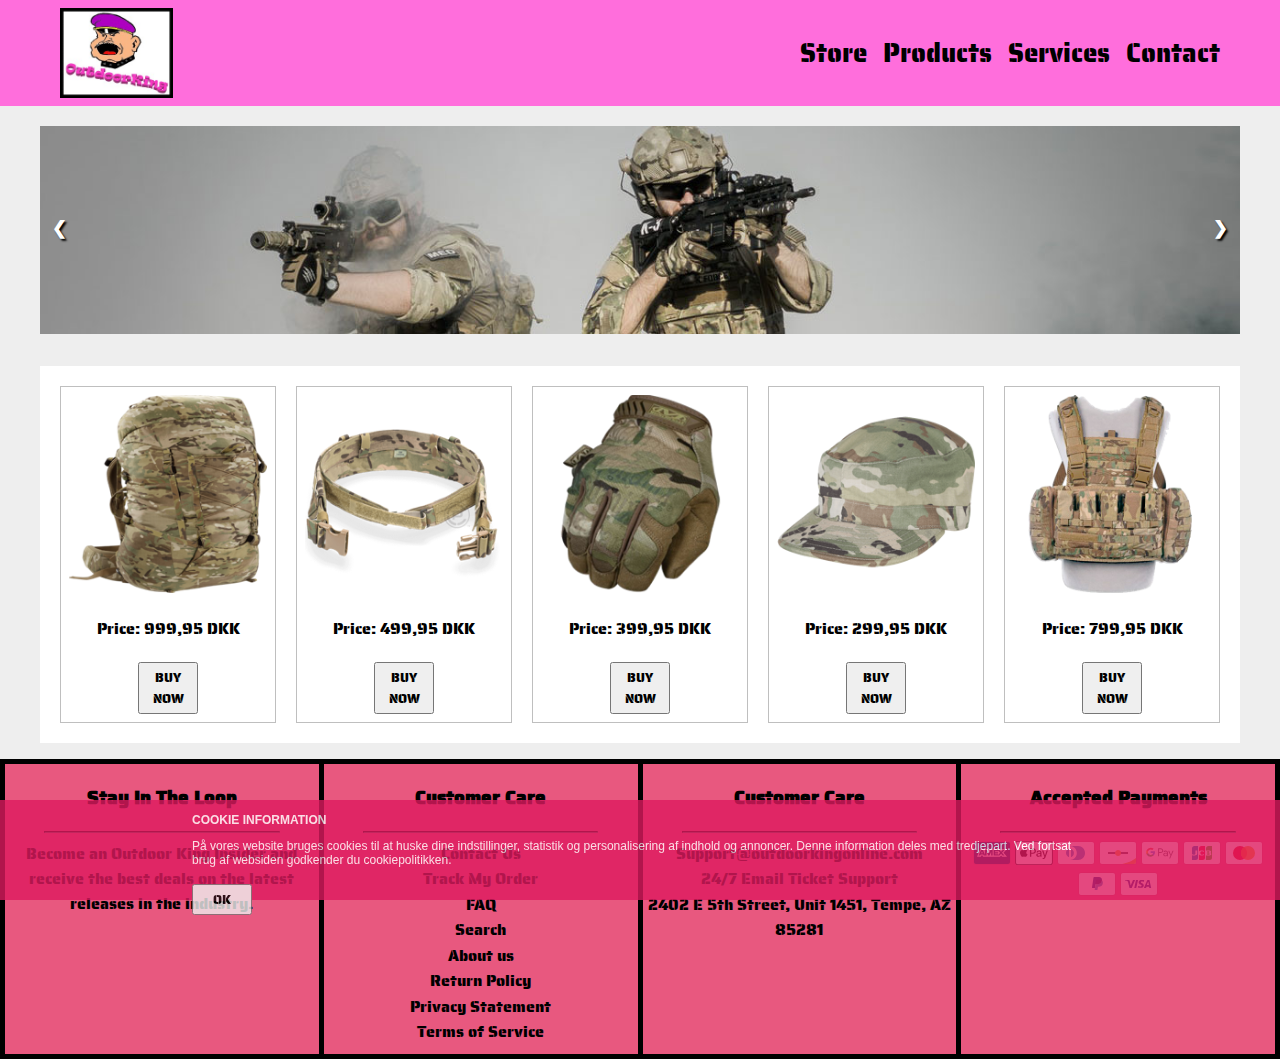
<file: index.html>
<!DOCTYPE html>
<html lang="en">
  <head>
    <meta charset="UTF-8" />
    <meta name="viewport" content="width=device-width, initial-scale=1.0" />
    <meta http-equiv="X-UA-Compatible" content="ie=edge" />
    <title>OutdoorKing</title>
    <link rel="stylesheet" href="css/cookie-banner.css">
    <link href="https://fonts.googleapis.com/css?family=Open+Sans:300,400" rel="stylesheet" />
    <link href="https://fonts.googleapis.com/css?family=Fredoka+One&display=swap" rel="stylesheet" />
    <link href="https://fonts.googleapis.com/css?family=Saira+Stencil+One&display=swap" rel="stylesheet">

    <!-- Large devices (desktops, 900px and up) -->
    <link rel="stylesheet" href="css/main.css" />
    <!-- Medium devices (tablets, 900px and down) -->
    <link rel="stylesheet" media="screen and (max-width: 900px)" href="css/_md.css" />

    <!-- SLIDESHOW LINK -->
    <link rel="stylesheet" href="css/slideshow.css">
  </head>

  <body>
    <!-- nav 100%-->
    <header class="nav">
      <!-- "nav-inner" = Inner Wrapper, use for grouping items & move with flex -->
      <div class="nav-inner-wrap">
        <div class="site-title">
          <a href="index.html"><img src="images/militærlogo.jpg" class="logo-img" alt="logo"/></a>
        </div>
        <nav class="main-nav">
          <ul class="menu">
            <li><a href="index.html">Store</a></li>
            <li><a href="#">Products</a></li>
            <li><a href="services.html">Services</a></li>
            <li><a href="about.html">Contact</a></li>

          </ul>
        </nav>
      </div>
    </header>

<!-- =========SLIDESHOW START======== -->

    <!-- Slideshow container -->
<div class="slideshow-container">

  <!-- Full-width images with number and caption text -->
  <div class="mySlides fade">
    <img src="images/slideshow/slideshow-img2.jpg" class="slideshow-img">
  </div>

  <div class="mySlides fade">
    <img src="images/slideshow/slideshow-img1.jpg" class="slideshow-img">
  </div>

  <div class="mySlides fade">
    <img src="images/slideshow/slideshow-img3.jpg" class="slideshow-img">
  </div>

  <!-- Next and previous buttons -->
  <a class="prev" onclick="plusSlides(-1)">&#10094;</a>
  <a class="next" onclick="plusSlides(1)">&#10095;</a>
</div>
<br>

<!-- ========SLIDESHOW END========= -->

    <!-- .features-5up-areas-->
    <section class="features-2up-areas">
      <div class="features-2up-areas-inner-wrap">
        <div class="img1">
            <picture>
              <source media="(max-width: 900px)" img srcset="images/militær backpacks.png">
              <img src="images/militær backpacks.png" style="width:auto;">
              </picture>
              <p>Price: 999,95 DKK</p>
              <button type="button">BUY NOW</button>
        </div>

        <div class="img2">
            <picture>
              <source media="(max-width: 900px)" img srcset="images/belt.png">
              <img src="images/belt.png" style="width:auto;">
              </picture>
              <p>Price: 499,95 DKK</p>
              <button type="button">BUY NOW</button>
        </div>

        <div class="img3">
            <picture>
              <source media="(max-width: 900px)" img srcset="images/gloves.png">
              <img src="images/gloves.png" style="width:auto;">
              </picture>
              <p>Price: 399,95 DKK</p>
              <button type="button">BUY NOW</button>
        </div>

        <div class="img4">
            <picture>
              <source media="(max-width: 900px)" img srcset="images/headwear.png">
              <img src="images/headwear.png" style="width:auto;">
              </picture>
              <p>Price: 299,95 DKK</p>
              <button type="button">BUY NOW</button>
        </div>

        <div class="img5">
            <picture>
              <source media="(max-width: 900px)" img srcset="images/holster.png">
              <img src="images/holster.png" style="width:auto;">
              </picture>
              <p>Price: 799,95 DKK</p>
              <button type="button">BUY NOW</button>
        </div>
      </div>
    </section>

    <!-- FOOTER START -->

    <footer>
      <div>
        <h3>Stay In The Loop</h3>
        <hr />
        <p>Become an Outdoor King Insider and receive the best deals on the latest releases in the industry.</p>
      </div>

      <div>
        <h3>Customer Care</h3>
        <hr />
        <a href="#"><p>Contact Us</p></a>
        <a href="#"><p>Track My Order</p></a>
        <a href="#"><p>FAQ</p></a>
        <a href="#"><p>Search</p></a>
        <a href="#"><p>About us</p></a>
        <a href="#"><p>Return Policy</p></a>
        <a href="#"><p>Privacy Statement</p></a>
        <a href="#"><p>Terms of Service</p></a>
      </div>

      <div>
        <h3>Customer Care</h3>
        <hr />
        <p>Support@outdoorkingonline.com</p>
        <p>24/7 Email Ticket Support</p>
        <p>2402 E 5th Street, Unit 1451, Tempe, AZ 85281</p>
      </div>

      <div>
        <h3>Accepted Payments</h3>
        <hr />
        <img src="images/payments/american_express.svg" alt="" />
        <img src="images/payments/apple_pay.svg" alt="" />
        <img src="images/payments/diners_club.svg" alt="" />
        <img src="images/payments/discover.svg" alt="" />
        <img src="images/payments/google_pay.svg" alt="" />
        <img src="images/payments/jcb.svg" alt="" />
        <img src="images/payments/master.svg" alt="" />
        <img src="images/payments/paypal.svg" alt="" />
        <img src="images/payments/visa.svg" alt="" />
      </div>
    </footer>

    <script src="js/cookie-banner.js"></script>
    <script src="js/slideshow.js"></script>
  </body>
</html>
</file>
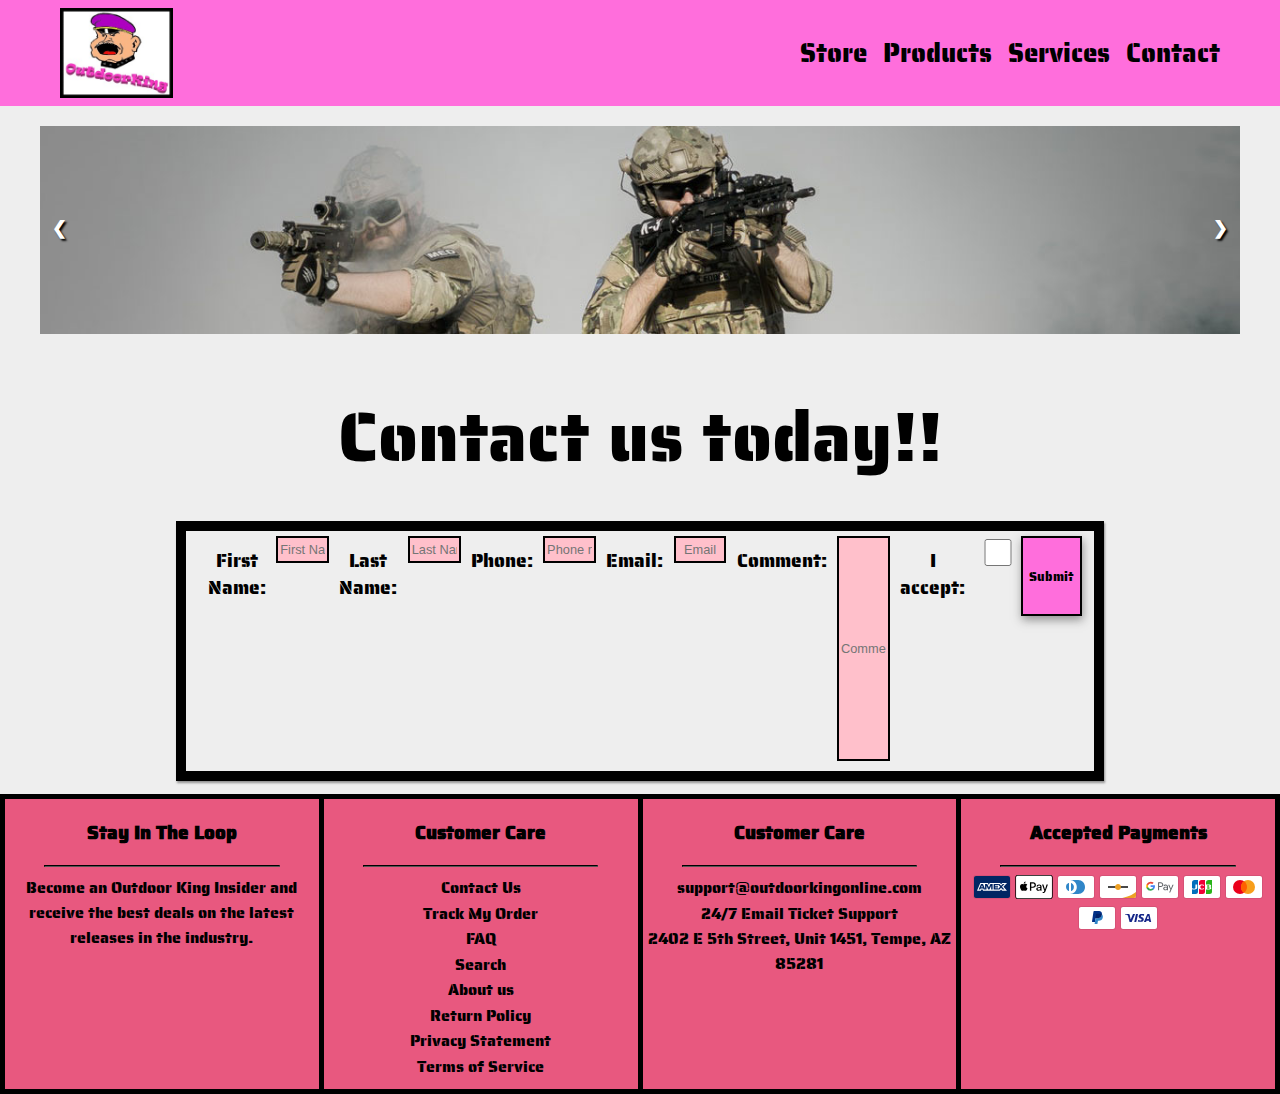
<file: about.html>
<!DOCTYPE html>
<html lang="en">
  <head>
    <meta charset="UTF-8" />
    <meta name="viewport" content="width=device-width, initial-scale=1.0" />
    <meta http-equiv="X-UA-Compatible" content="ie=edge" />
    <title>TEMPLATE</title>
    <link href="https://fonts.googleapis.com/css?family=Open+Sans:300,400" rel="stylesheet" />
    <link href="https://fonts.googleapis.com/css?family=Fredoka+One&display=swap" rel="stylesheet" />
    <link href="https://fonts.googleapis.com/css?family=Saira+Stencil+One&display=swap" rel="stylesheet">

    <link rel="stylesheet" href="css/form.css" >
    <link rel="stylesheet" href="css/slideshow.css" >

    <!-- Large devices (desktops, 900px and up) -->
    <link rel="stylesheet" href="css/main.css" />
    <!-- Medium devices (tablets, 900px and down) -->
    <link rel="stylesheet" media="screen and (max-width: 900px)" href="css/_md.css" />
  </head>

  <body>
    <!-- nav 100%-->
    <header class="nav">
      <!-- "nav-inner" = Inner Wrapper, use for grouping items & move with flex -->
      <div class="nav-inner-wrap">
        <div class="site-title">
          <a href="index.html"><img src="images/militærlogo.jpg" class="logo-img" alt="logo"/></a>
        </div>
        <nav class="main-nav">
          <ul class="menu">
            <li><a href="index.html">Store</a></li>
            <li><a href="#">Products</a></li>
            <li><a href="services.html">Services</a></li>
            <li><a href="about.html">Contact</a></li>

          </ul>
        </nav>
      </div>
    </header>

<!-- =========SLIDESHOW START======== -->

    <!-- Slideshow container -->
    <div class="slideshow-container">

      <!-- Full-width images with number and caption text -->
      <div class="mySlides fade">
        <img src="images/slideshow/slideshow-img2.jpg" class="slideshow-img">
      </div>
    
      <div class="mySlides fade">
        <img src="images/slideshow/slideshow-img1.jpg" class="slideshow-img">
      </div>
    
      <div class="mySlides fade">
        <img src="images/slideshow/slideshow-img3.jpg" class="slideshow-img">
      </div>
    
      <!-- Next and previous buttons -->
      <a class="prev" onclick="plusSlides(-1)">&#10094;</a>
      <a class="next" onclick="plusSlides(1)">&#10095;</a>
    </div>
    <br>
    
    <!-- ========SLIDESHOW END========= -->
   
    
    <form>
        <h1>Contact us today!!</h1>
        <fieldset id ="formfield">
        <label name="name" id = "name">First Name:</label>
        <input name="namefield" id = "namefield" value="" placeholder="First Name" onkeypress="return isLetterKey(event)"></input>
        <label name="lastname" id = "lastname">Last Name:</label>
        <input name="lastnamefield" id = "lastnamefield" value="" placeholder="Last Name" onkeypress="return isLetterKey(event)"></input>
        <label name="number" id = "number"> Phone:</label>
        <input name="numberfield" id = "numberfield" value="" placeholder="Phone number" onkeypress="return isNumberKey(event)"></input>
        <label name="email" id = email>Email: </label>
        <input name="emailfield" id = "emailfield" value="" placeholder="Email"></input>
        <label name="comment" id = comment>Comment:</label>
        <input name="commentfield" id = commentfield value="" placeholder="Comments here"></input>
        <label name="acceptboc" id = "acceptbox"> I accept: </label>
        <input type="checkbox" name="accept" id="accept"><br>
        <button type="button" onclick="validate()">Submit</button>
    </fieldset>
    </form>

    <footer>
      <div>
        <h3>Stay In The Loop</h3>
        <hr />
        <p>Become an Outdoor King Insider and receive the best deals on the latest releases in the industry.</p>
      </div>

      <div>
        <h3>Customer Care</h3>
        <hr />
        <a href="#"><p>Contact Us</p></a>
        <a href="#"><p>Track My Order</p></a>
        <a href="#"><p>FAQ</p></a>
        <a href="#"><p>Search</p></a>
        <a href="#"><p>About us</p></a>
        <a href="#"><p>Return Policy</p></a>
        <a href="#"><p>Privacy Statement</p></a>
        <a href="#"><p>Terms of Service</p></a>
      </div>

      <div>
        <h3>Customer Care</h3>
        <hr />
        <p>support@outdoorkingonline.com</p>
        <p>24/7 Email Ticket Support</p>
        <p>2402 E 5th Street, Unit 1451, Tempe, AZ 85281</p>
      </div>

      <div>
        <h3>Accepted Payments</h3>
        <hr />
        <img src="images/payments/american_express.svg" alt="" />
        <img src="images/payments/apple_pay.svg" alt="" />
        <img src="images/payments/diners_club.svg" alt="" />
        <img src="images/payments/discover.svg" alt="" />
        <img src="images/payments/google_pay.svg" alt="" />
        <img src="images/payments/jcb.svg" alt="" />
        <img src="images/payments/master.svg" alt="" />
        <img src="images/payments/paypal.svg" alt="" />
        <img src="images/payments/visa.svg" alt="" />
      </div>
    </footer>
  </body>
  <script src="js/form.js"></script>
  <script src="js/slideshow.js"></script>
</html>
</file>
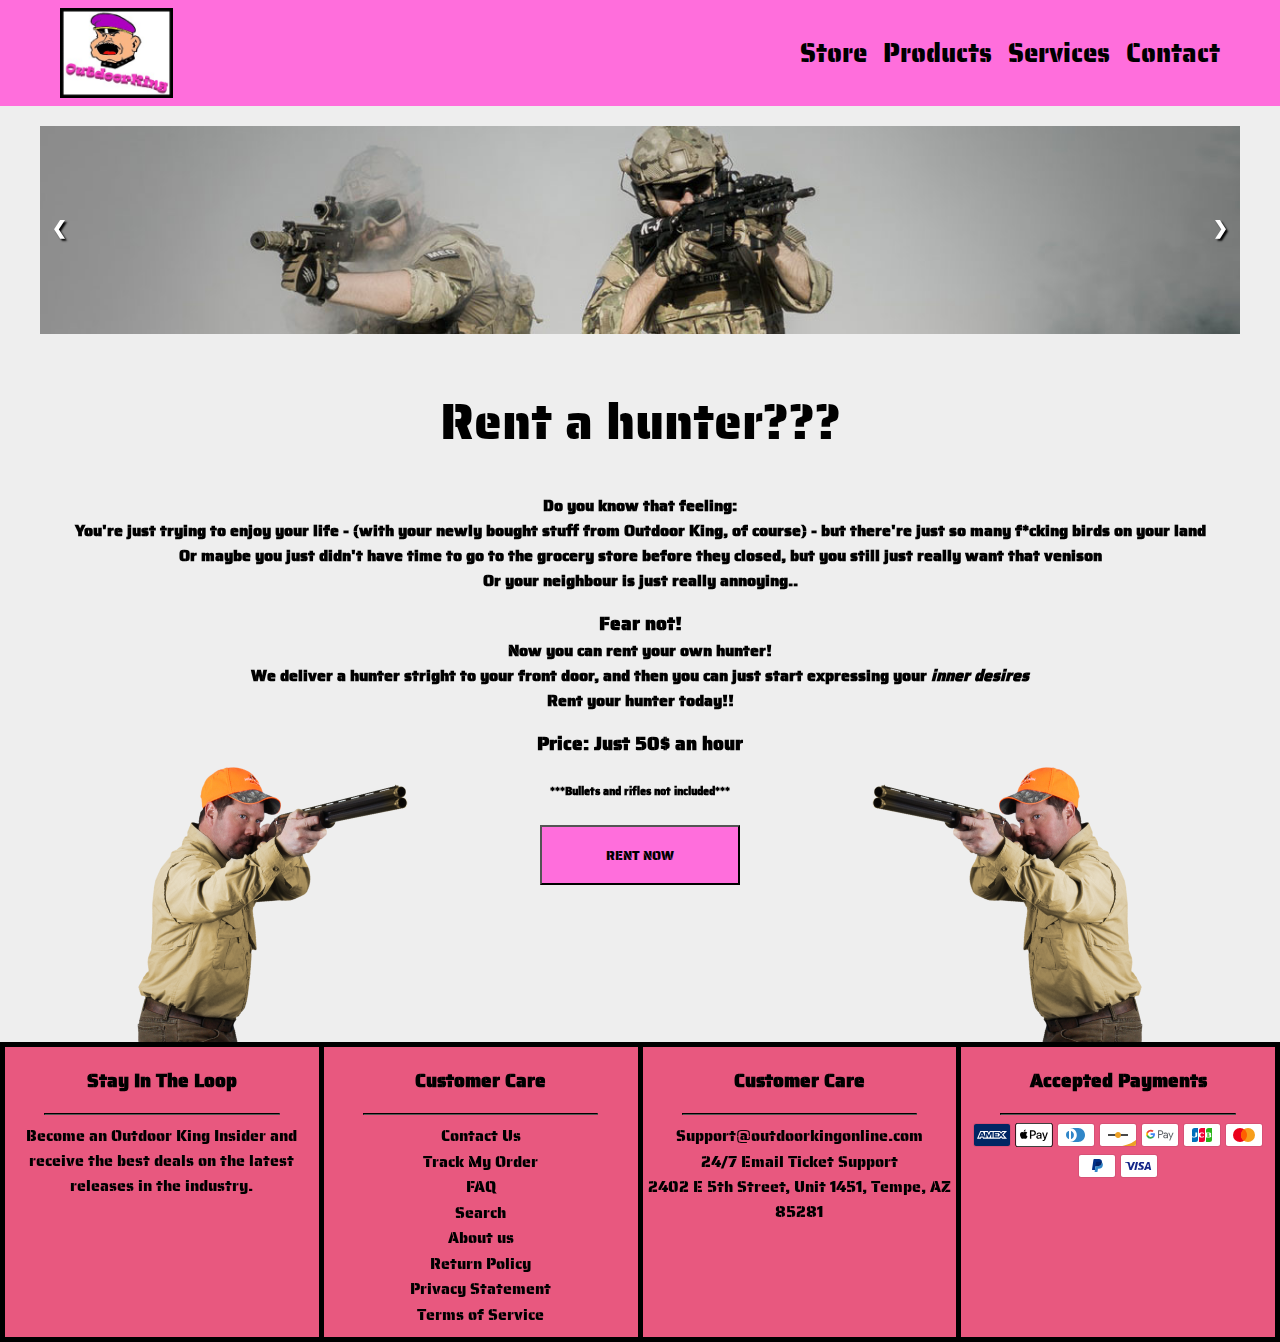
<file: services.html>
<!DOCTYPE html>
<html lang="en">
  <head>
    <meta charset="UTF-8" />
    <meta name="viewport" content="width=device-width, initial-scale=1.0" />
    <meta http-equiv="X-UA-Compatible" content="ie=edge" />
    <title>TEMPLATE</title>
    <link href="https://fonts.googleapis.com/css?family=Open+Sans:300,400" rel="stylesheet" />
    <link href="https://fonts.googleapis.com/css?family=Fredoka+One&display=swap" rel="stylesheet" />
    <link href="https://fonts.googleapis.com/css?family=Saira+Stencil+One&display=swap" rel="stylesheet">
    <link href="css/slideshow.css" rel="stylesheet">
    <!-- Large devices (desktops, 900px and up) -->
    <link rel="stylesheet" href="css/main.css" />
    <!-- Medium devices (tablets, 900px and down) -->
    <link rel="stylesheet" media="screen and (max-width: 900px)" href="css/_md.css" />
  </head>

  <body>
    <!-- nav 100%-->
    <header class="nav">
      <!-- "nav-inner" = Inner Wrapper, use for grouping items & move with flex -->
      <div class="nav-inner-wrap">
        <div class="site-title">
          <a href="index.html"><img src="images/militærlogo.jpg" class="logo-img" alt="logo"/></a>
        </div>
        <nav class="main-nav">
          <ul class="menu">
            <li><a href="index.html">Store</a></li>
            <li><a href="#">Products</a></li>
            <li><a href="services.html">Services</a></li>
            <li><a href="about.html">Contact</a></li>

          </ul>
        </nav>
      </div>
    </header>

    
<!-- =========SLIDESHOW START======== -->

    <!-- Slideshow container -->
<div class="slideshow-container">

  <!-- Full-width images with number and caption text -->
  <div class="mySlides fade">
    <img src="images/slideshow/slideshow-img2.jpg" class="slideshow-img">
  </div>

  <div class="mySlides fade">
    <img src="images/slideshow/slideshow-img1.jpg" class="slideshow-img">
  </div>

  <div class="mySlides fade">
    <img src="images/slideshow/slideshow-img3.jpg" class="slideshow-img">
  </div>

  <!-- Next and previous buttons -->
  <a class="prev" onclick="plusSlides(-1)">&#10094;</a>
  <a class="next" onclick="plusSlides(1)">&#10095;</a>
</div>
<br>

<!-- ========SLIDESHOW END========= -->

    <section class="huntertext">

      <h2>Rent a hunter???</h2>
      <h4>
          <p>
          Do you know that feeling: </br>
          You're just trying to enjoy your life - (with your newly bought stuff from Outdoor King, of course) - but there're just so many f*cking birds on your land </br>
          Or maybe you just didn't have time to go to the grocery store before they closed, but you still just really want that venison </br>
          Or your neighbour is just really annoying..
      </h4>
         </p> 
         <p>
         <h3>Fear not!</h3> 
         <h4>
         Now you can rent your own hunter! </br>
         We deliver a hunter stright to your front door, and then you can just start expressing your <span style="font-style: italic">inner desires</span> </br>
         Rent your hunter today!! </br>
      </h4>
      </p> 
      <p>
      <h3>
          Price: Just 50$ an hour
      </h3>
      <h6>
       ***Bullets and rifles not included*** 
      </h6>
    </p>
    
          <button class="rentbutton">RENT NOW</button>
      </section>
      <div class="leftpos" id="leftpos">
        <img class="leftImg" src="images/img_men.png">
      </div>
      <div class="rightpos" id="rightpos">
        <img class="rightImg" src="images/img_men.png">
      </div>



    <footer>
      <div>
        <h3>Stay In The Loop</h3>
        <hr />
        <p>Become an Outdoor King Insider and receive the best deals on the latest releases in the industry.</p>
      </div>

      <div>
        <h3>Customer Care</h3>
        <hr />
        <a href="#"><p>Contact Us</p></a>
        <a href="#"><p>Track My Order</p></a>
        <a href="#"><p>FAQ</p></a>
        <a href="#"><p>Search</p></a>
        <a href="#"><p>About us</p></a>
        <a href="#"><p>Return Policy</p></a>
        <a href="#"><p>Privacy Statement</p></a>
        <a href="#"><p>Terms of Service</p></a>
      </div>

      <div>
        <h3>Customer Care</h3>
        <hr />
        <p>Support@outdoorkingonline.com</p>
        <p>24/7 Email Ticket Support</p>
        <p>2402 E 5th Street, Unit 1451, Tempe, AZ 85281</p>
      </div>

      <div>
        <h3>Accepted Payments</h3>
        <hr />
        <img src="images/payments/american_express.svg" alt="" />
        <img src="images/payments/apple_pay.svg" alt="" />
        <img src="images/payments/diners_club.svg" alt="" />
        <img src="images/payments/discover.svg" alt="" />
        <img src="images/payments/google_pay.svg" alt="" />
        <img src="images/payments/jcb.svg" alt="" />
        <img src="images/payments/master.svg" alt="" />
        <img src="images/payments/paypal.svg" alt="" />
        <img src="images/payments/visa.svg" alt="" />
      </div>
    </footer>
    <script src="js/slideshow.js"></script>
  </body>
</html>
</file>
<file: css/cookie-banner.css>
/* * {
    margin: 0px;
    padding: 0px;
    box-sizing: border-box;
    font-family: 'MS Trebuchet', sans-serif;
} */

.cookie-banner {
    position: fixed;
    bottom: 0;
    width: 100%;
    height: 100px;
    background-color:#de1b5f;
    opacity: 0.8;     
    /*margin: 0px;*/
    padding: 0px;
    box-sizing: border-box;
    font-family: 'MS Trebuchet', sans-serif;
}

.cookie-container {
    margin: 1% auto;
    width: 70%;
    color: white;
}

.cookie-container p {
    font-size: 12px;
}

button {
    margin-top: 5px;
    padding: 3px;
    width: 60px;
    font-family: var(--primary-font);
}
</file>
<file: css/main.css>
@import 'variables.css';
/*********************************************
Base Styles
**********************************************/
body {
  position:relative;
  margin: 0;
  padding: 0;
  font-family: var(--primary-font);
  background: var(--off-white);
}

* {
  box-sizing: border-box;
}

/* * img {
  display: block;
  line-height: 0;
} */

img {
  max-width: 100%;
}

.logo-img {
  width: 45%;
}

/*********************************************
Navigation
**********************************************/
.nav {
  background: #ff6edc;
  font-family: var(--primary-font);
  font-size: 2vw;
  /* padding y / padding x */
  padding: 0.5rem 0;
  position: -webkit-sticky;
  position: sticky;
  top: 0;
  z-index: 1;
}

.nav-inner-wrap {
  display: flex;
  justify-content: space-between;
  align-items: center;
  max-width: 1200px;
  margin: auto;
  /* padding y / padding x */
  padding: 0 1.25rem;
}

.site-title img {
  padding: 0;
  display: block;
}

.menu {
  display: flex;
  list-style: none;
  padding: 0;
  margin: 0;
}

li {
  /* horizontal space between menu items */
  margin-left: 1rem;
}

a {
  color: black;
  text-decoration: none;
}

a:hover {
  color: var(--lightgrey2);
}

/*********************************************
Services
**********************************************/


@keyframes move{
 0% {transform: translateY(0px);}
 100% {transform: translateY(200px);}

}
.rentbutton{
  width: 200px;
  height: 60px;
  position:relative;
  margin-bottom: 10%;
  background-color: #FF6EDC;
  font-family: var(--primary-font);
}


.leftpos{
  position:absolute;
  bottom: 220px;
  left:10%;
  z-index: -1;
  animation-name: move;
  animation-duration: 2s;
  animation-iteration-count: infinite;
  animation-direction: alternate;
  animation-timing-function: ease-in-out;
}

.leftImg{
  width: 100%;
  height: auto;
  margin-left:auto;
  margin-right:auto;
}


.rightpos{
  position:absolute;
  bottom: 220px;
  right:10%;
  z-index: -1;
  transform:rotateY(180deg);
}

.rightImg{
  width: 100%;
  height: auto;
  margin-left:auto;
  margin-right:auto;
  animation-name: move;
  animation-duration: 2s;
  animation-iteration-count: infinite;
  animation-direction: alternate;
  animation-timing-function: ease-in-out;
}



/*********************************************
Headings
**********************************************/
h1 {
  margin: 0;
  padding: 1rem;
  /* color: var(--red); */
  font-size: 70px;
  font-weight: 300;
  text-align: center;
}

h2 {
  margin: 0;
  padding: 1rem;
  /* color: var(--green); */
  font-size: 50px;
  font-weight: 300;
  text-align: center;
}

h3 {
  /* color: var(--yellow); */
}

h4 {
  /* color: var(--blue); */
  text-align: right;
}

section h4{

  text-align: center;
  margin: 0;
}

section h3{
  margin: 0;
  text-align: center;
}

section h6{
  text-align: center;
}
/*********************************************
index.html - features-2up-areas
**********************************************/
.features-2up-areas {
  /* use for outher margins or full element color */
  /* background: white; */
}

.features-2up-areas-inner-wrap {
  background: white;
  max-width: 1200px;
  margin: auto;
  margin-bottom: 16px;
  padding: 1.25rem;
  display: grid;
  grid-gap: 20px;
  grid-template-areas: 'img1 img2 img3 img4 img5';
  text-align: center;
}

.img1 {
  grid-area: img1;
}

.img2 {
  grid-area: img2;
}

.img3 {
  grid-area: img3;
}

.img4 {
  grid-area: img4;
}

.img5 {
  grid-area: img5;
}

.img1, .img2, .img3, .img4, .img5 {
  padding: 8px;
  border: 1px solid rgba(0, 0, 0, 0.25);
}

.img1:hover, .img2:hover, .img3:hover, .img4:hover, .img5:hover {
  box-shadow: 0px 1px 2px rgba(0, 0, 0, 0.5);
  cursor: pointer;
 /*  font-size: 17px; */
 transform: scale(1.05);
 transition: all 0.2s ease-in;
}

.huntertext{
  margin-bottom: 2.25vw;
  text-align: center;
}
/*********************************************
footer
**********************************************/
footer {
  margin: auto;
  display: grid;
  grid-template-columns: 1fr 1fr 1fr 1fr;
  grid-gap: 5px;
  text-align: center;
  background-color: black;
  min-height: 300px;
  padding: 5px;
  color: black;
}

footer > div {
  background-color: #e8587f;
}

footer hr {
  width: 75%;
  border-color: black;
}

footer p {
  margin: 0.5px;
}

footer a {
  color: black;
  transition: 200ms;
}

footer a:hover {
  color: white;
}

@media screen and (max-width: 900px) {
  footer{
    grid-template-columns: 1fr;
  }

  footer > div {
  padding: 5%;
  }
}
</file>
<file: css/_md.css>
/* Medium devices (tablets, 900px and down) */

/*********************************************
Navigation
**********************************************/
.nav {
  /* padding y */
  padding: 0.5rem;
  font-size: 3.4vw;
}

.nav-inner-wrap {
  display: flex;
  /* Stacks logo + menu items on small screens */
  flex-wrap: wrap;
  justify-content: center;
  align-items: center;
  max-width: 300px;
  margin: auto;
}

.site-title img {
  margin-bottom: 20px;
  margin-left:auto;
  margin-right:auto;
}

/*********************************************
Headings
**********************************************/

h1 {
  font-size: 50px;
}

h2 {
  font-size: 30px;
}

/*********************************************
index.html - features-2up-areas
**********************************************/
.features-2up-areas-inner-wrap {
  display: grid;
  grid-gap: 40px;
  /* grid-template-columns: 100%; */
  grid-template-areas:
    'img1 img2'
    'img3 img3'
    'img4 img5';
}

/*********************************************
footer
**********************************************/
footer {
  padding: 0.5rem;
}

.footer-inner {
  max-width: 400px;
  margin: auto;
  display: grid;
  grid-template-columns: 1fr;
}
</file>
<file: css/slideshow.css>
* {box-sizing:border-box}

/* Slideshow images*/
.slideshow-img {
  width: 100%;
}

/* Slideshow container */
.slideshow-container {
  max-width: 1200px;
  position: relative;
  margin: auto;
  margin-top: 20px;
}

/* Hide the images by default */
.mySlides {
  display: none;
}

/* Next & previous buttons */
.prev, .next {
  cursor: pointer;
  position: absolute;
  top: 12%;
  width: 50%;
  height: 100%;
  margin-top: -22px;
  padding: 7% 1% 1% 1%;
  color: white;
  text-shadow: 2px 2px 2px black;
  font-weight: bold;
  font-size: 18px;
  transition: 0.6s ease;
  border-radius: 0 3px 3px 0;
  user-select: none;
}

/* Position the "next button" to the right */
.next {
  right: 0;
  border-radius: 3px 0 0 3px;
  text-align: right;
}

/* On hover, add a black background color with a little bit see-through */
.prev:hover, .next:hover {
  font-size: 22px;
}

/* The dots/bullets/indicators */
.dot {
  cursor: pointer;
  height: 15px;
  width: 15px;
  margin: 0 2px 16px;
  background-color: #bbb;
  border-radius: 50%;
  display: inline-block;
  transition: background-color 0.6s ease;
}

.active, .dot:hover {
  background-color: #717171;
}

/* Fading animation */
.fade {
  -webkit-animation-name: fade;
  -webkit-animation-duration: 1.5s;
  animation-name: fade;
  animation-duration: 1.5s;
}

@-webkit-keyframes fade {
  from {opacity: .4} 
  to {opacity: 1}
}

@keyframes fade {
  from {opacity: .4} 
  to {opacity: 1}
}
</file>
<file: css/form.css>
form{
    display:block;
    width: 74.5%;
    margin-left: auto;
    margin-right: auto;
}
fieldset{
    display:flex;
    margin-left: auto;
    margin-right: auto;
    box-shadow: 1px 2px 2px rgba(55, 55, 55, 0.5);
    margin: 1.4vh;
    border: solid 10px black;
}

label {
    text-align: center;
    line-height: 3vh;
    margin: 0.8vw;
    font-size: 1.5vw;
}

h1{
    text-align: center;
    margin:auto;
}

input {
    margin-left: auto;
    margin-right: auto;
    display:block;
    width: 50%;
    height: 3vh;
    background-color: pink;
    border: solid 2px black;
}

input::placeholder{
    text-align:center;
    font-size: 1vw;
}

button {
    background-color: #FF6EDC;
    margin-left: auto;
    margin-right: auto;
    width: 200px;
    height: 80px;
    border: none;
    box-shadow: 1px 4px 9px rgba(55, 55, 55, 0.5);
    border: solid 2px black;
    font-family: var(--primary-font);
}


#commentfield{
    width: 50%;
    height: 25vh;
}

input:focus{
    outline-color: red;
}


@media only screen and (max-width: 800px){
    input{
        width: 80%;
    }
    label{
        font-size: 2vw;
    }
    #commentfield{
        width: 80%;
    }

}
</file>
